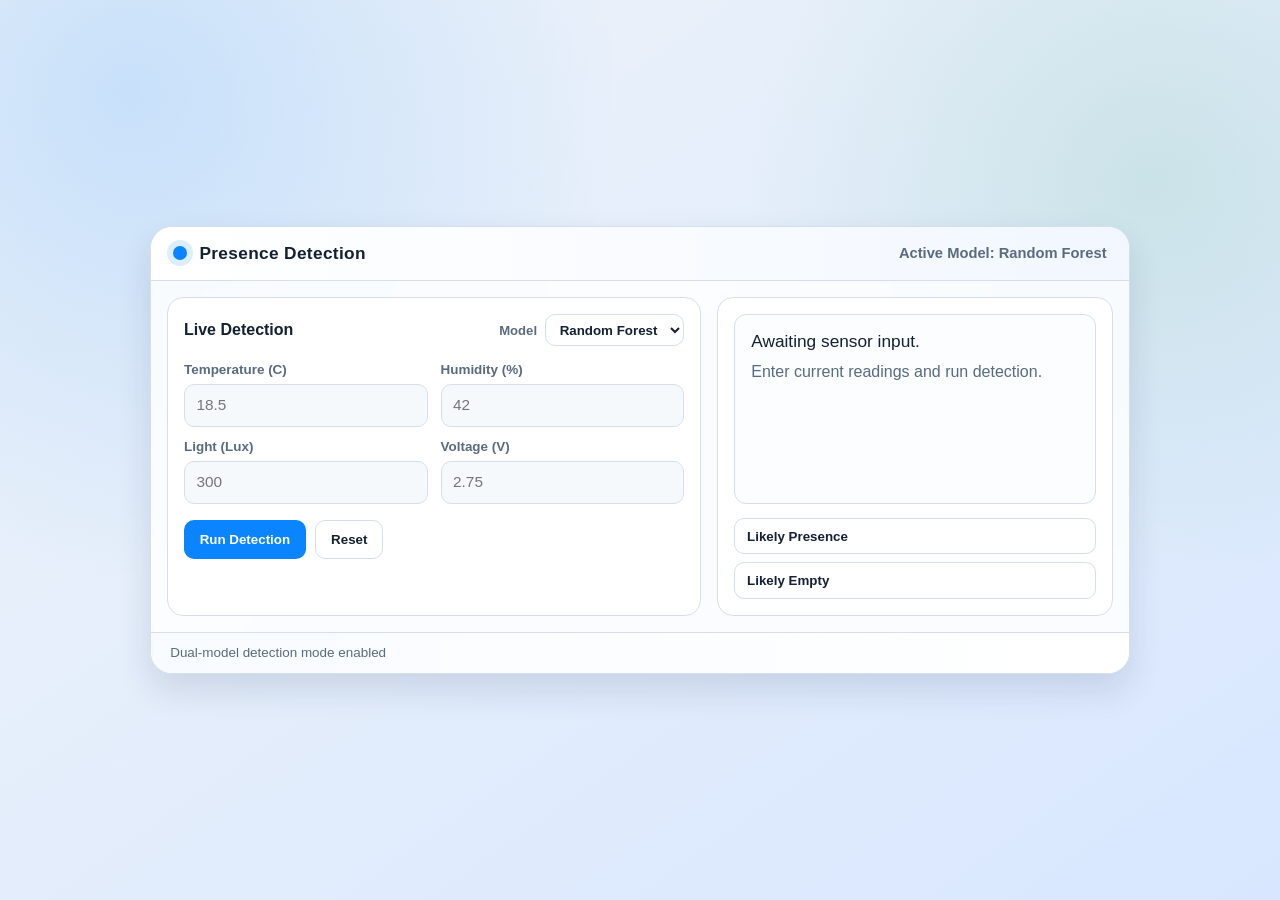
<file: web/index.html>
<!DOCTYPE html>
<html lang="en">
<head>
    <meta charset="UTF-8">
    <meta name="viewport" content="width=device-width, initial-scale=1.0">
    <title>Presence Detection App</title>
    <link rel="stylesheet" href="./styles.css">
</head>
<body>
    <div class="app-shell">
        <header class="app-topbar">
            <div class="brand">
                <span class="brand__dot" aria-hidden="true"></span>
                <h1>Presence Detection</h1>
            </div>
            <p class="app-topbar__meta">Active Model: <span id="active-model-label">Random Forest</span></p>
        </header>

        <main class="app-main">
            <section class="panel panel--form" aria-labelledby="detect-title">
                <div class="panel__head">
                    <h2 id="detect-title">Live Detection</h2>
                    <div class="control-row">
                        <label for="model-select">Model</label>
                        <select id="model-select" name="model">
                            <option value="rf" selected>Random Forest</option>
                            <option value="kmeans">K-Means</option>
                        </select>
                    </div>
                </div>

                <form id="prediction-form" class="predictor__form" autocomplete="off">
                    <div class="form-grid">
                        <div class="form-field">
                            <label for="temperature">Temperature (C)</label>
                            <input type="number" id="temperature" name="temperature" inputmode="decimal" step="0.1" min="-20" max="80" placeholder="18.5" required>
                        </div>
                        <div class="form-field">
                            <label for="humidity">Humidity (%)</label>
                            <input type="number" id="humidity" name="humidity" inputmode="decimal" step="0.1" min="0" max="100" placeholder="42" required>
                        </div>
                        <div class="form-field">
                            <label for="light">Light (Lux)</label>
                            <input type="number" id="light" name="light" inputmode="decimal" step="1" min="0" max="2000" placeholder="300" required>
                        </div>
                        <div class="form-field">
                            <label for="voltage">Voltage (V)</label>
                            <input type="number" id="voltage" name="voltage" inputmode="decimal" step="0.01" min="0" max="5" placeholder="2.75" required>
                        </div>
                    </div>

                    <div class="actions">
                        <button type="submit" class="btn">Run Detection</button>
                        <button type="reset" class="btn btn--ghost" id="reset-btn">Reset</button>
                    </div>
                </form>
            </section>

            <section class="panel panel--status" aria-label="Detection result">
                <div class="predictor__result" role="status" aria-live="polite">
                    <p class="predictor__headline">Awaiting sensor input.</p>
                    <p class="predictor__detail">Enter current readings and run detection.</p>
                    <p class="predictor__confidence"></p>
                </div>

                <div class="quick-values" aria-label="Quick test values">
                    <button class="quick-values__btn" data-temp="20.8" data-humidity="46" data-light="520" data-voltage="2.76">Likely Presence</button>
                    <button class="quick-values__btn" data-temp="16.3" data-humidity="31" data-light="90" data-voltage="2.71">Likely Empty</button>
                </div>
            </section>
        </main>

        <footer class="app-footer">
            <p>Dual-model detection mode enabled</p>
        </footer>
    </div>
    <script src="./script.js"></script>
</body>
</html>
</file>
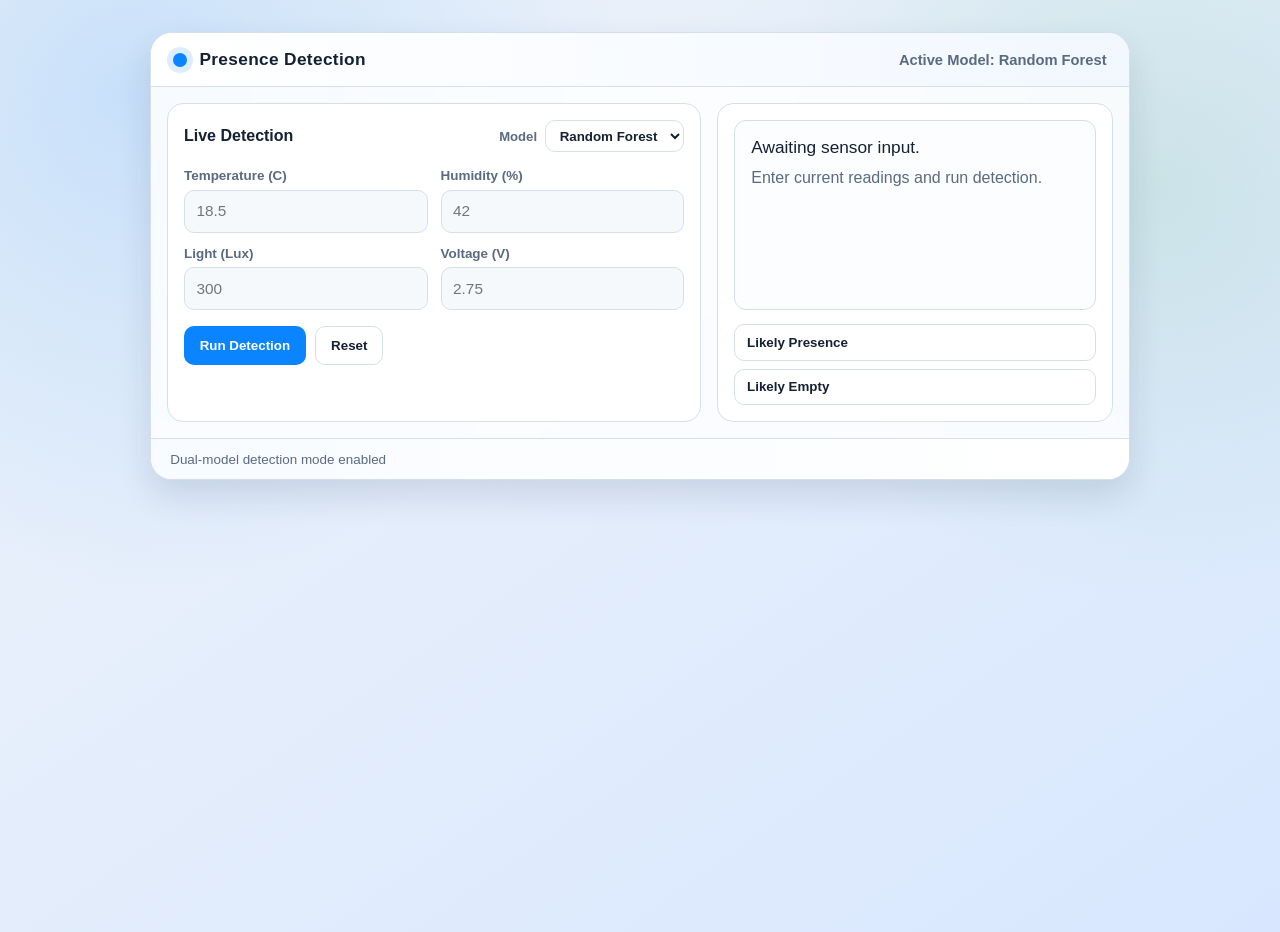
<file: web/pages/index.html>
<!DOCTYPE html>
<html lang="en">
<head>
    <meta charset="UTF-8">
    <meta name="viewport" content="width=device-width, initial-scale=1.0">
    <title>Presence Detection App</title>
    <link rel="stylesheet" href="../styles/styles.css">
</head>
<body>
    <div class="app-shell">
        <header class="app-topbar">
            <div class="brand">
                <span class="brand__dot" aria-hidden="true"></span>
                <h1>Presence Detection</h1>
            </div>
            <p class="app-topbar__meta">Active Model: <span id="active-model-label">Random Forest</span></p>
        </header>

        <main class="app-main">
            <section class="panel panel--form" aria-labelledby="detect-title">
                <div class="panel__head">
                    <h2 id="detect-title">Live Detection</h2>
                    <div class="control-row">
                        <label for="model-select">Model</label>
                        <select id="model-select" name="model">
                            <option value="rf" selected>Random Forest</option>
                            <option value="kmeans">K-Means</option>
                        </select>
                    </div>
                </div>

                <form id="prediction-form" class="predictor__form" autocomplete="off">
                    <div class="form-grid">
                        <div class="form-field">
                            <label for="temperature">Temperature (C)</label>
                            <input type="number" id="temperature" name="temperature" inputmode="decimal" step="0.1" min="-20" max="80" placeholder="18.5" required>
                        </div>
                        <div class="form-field">
                            <label for="humidity">Humidity (%)</label>
                            <input type="number" id="humidity" name="humidity" inputmode="decimal" step="0.1" min="0" max="100" placeholder="42" required>
                        </div>
                        <div class="form-field">
                            <label for="light">Light (Lux)</label>
                            <input type="number" id="light" name="light" inputmode="decimal" step="1" min="0" max="2000" placeholder="300" required>
                        </div>
                        <div class="form-field">
                            <label for="voltage">Voltage (V)</label>
                            <input type="number" id="voltage" name="voltage" inputmode="decimal" step="0.01" min="0" max="5" placeholder="2.75" required>
                        </div>
                    </div>

                    <div class="actions">
                        <button type="submit" class="btn">Run Detection</button>
                        <button type="reset" class="btn btn--ghost" id="reset-btn">Reset</button>
                    </div>
                </form>
            </section>

            <section class="panel panel--status" aria-label="Detection result">
                <div class="predictor__result" role="status" aria-live="polite">
                    <p class="predictor__headline">Awaiting sensor input.</p>
                    <p class="predictor__detail">Enter current readings and run detection.</p>
                    <p class="predictor__confidence"></p>
                </div>

                <div class="quick-values" aria-label="Quick test values">
                    <button class="quick-values__btn" data-temp="20.8" data-humidity="46" data-light="520" data-voltage="2.76">Likely Presence</button>
                    <button class="quick-values__btn" data-temp="16.3" data-humidity="31" data-light="90" data-voltage="2.71">Likely Empty</button>
                </div>
            </section>
        </main>

        <footer class="app-footer">
            <p>Dual-model detection mode enabled</p>
        </footer>
    </div>
    <script src="../scripts/script.js"></script>
</body>
</html>
</file>
<file: web/styles.css>
:root {
    --bg: #eef3f8;
    --bg-accent: #d8e7ff;
    --surface: #ffffff;
    --surface-soft: #f6f9fc;
    --text: #142033;
    --muted: #5a6a80;
    --line: #d5dfeb;
    --primary: #0a84ff;
    --primary-strong: #056ad1;
    --ok: #1f9d55;
    --warn: #d67a00;
    --error: #d43f3a;
    --radius: 16px;
    --shadow: 0 16px 34px rgba(15, 37, 64, 0.12);
    font-family: "Aptos", "Segoe UI", "Trebuchet MS", sans-serif;
}

* {
    box-sizing: border-box;
}

body {
    margin: 0;
    color: var(--text);
    display: flex;
    align-items: center;
    justify-content: center;
    background:
        radial-gradient(circle at 10% 10%, rgba(10, 132, 255, 0.16), transparent 35%),
        radial-gradient(circle at 90% 20%, rgba(31, 157, 85, 0.12), transparent 30%),
        linear-gradient(145deg, var(--bg), var(--bg-accent));
    min-height: 100vh;
    padding: 1.25rem 0;
}

.app-shell {
    width: min(980px, 94vw);
    margin: 0 auto;
    border: 1px solid var(--line);
    border-radius: calc(var(--radius) + 6px);
    background: rgba(255, 255, 255, 0.84);
    backdrop-filter: blur(4px);
    box-shadow: var(--shadow);
    overflow: hidden;
}

.app-topbar {
    display: flex;
    justify-content: space-between;
    align-items: center;
    gap: 1rem;
    padding: 1rem 1.4rem;
    border-bottom: 1px solid var(--line);
    background: linear-gradient(90deg, #ffffff, #f2f7ff);
}

.brand {
    display: flex;
    align-items: center;
    gap: 0.75rem;
}

.brand__dot {
    width: 14px;
    height: 14px;
    border-radius: 50%;
    background: var(--primary);
    box-shadow: 0 0 0 6px rgba(10, 132, 255, 0.14);
}

.brand h1 {
    margin: 0;
    font-size: 1.08rem;
    letter-spacing: 0.02em;
}

.app-topbar__meta {
    margin: 0;
    color: var(--muted);
    font-weight: 600;
    font-size: 0.92rem;
}

.app-main {
    display: grid;
    grid-template-columns: 1.35fr 1fr;
    gap: 1rem;
    padding: 1rem;
}

.panel {
    border: 1px solid var(--line);
    border-radius: var(--radius);
    background: var(--surface);
    padding: 1rem;
}

.panel__head {
    display: flex;
    justify-content: space-between;
    align-items: center;
    margin-bottom: 1rem;
    gap: 0.8rem;
}

.panel__head h2 {
    margin: 0;
    font-size: 1rem;
}

.control-row {
    display: flex;
    align-items: center;
    gap: 0.5rem;
}

.control-row label {
    font-size: 0.82rem;
    color: var(--muted);
    font-weight: 700;
}

.control-row select {
    border: 1px solid var(--line);
    border-radius: 10px;
    padding: 0.42rem 0.6rem;
    background: #fff;
    color: var(--text);
    font-weight: 600;
}

.control-row select:focus {
    outline: 2px solid rgba(10, 132, 255, 0.3);
    border-color: var(--primary);
}

.chip {
    padding: 0.3rem 0.6rem;
    border-radius: 999px;
    font-size: 0.76rem;
    font-weight: 700;
    color: var(--primary-strong);
    background: rgba(10, 132, 255, 0.12);
    border: 1px solid rgba(10, 132, 255, 0.28);
}

.predictor__form {
    display: grid;
    gap: 1rem;
}

.form-grid {
    display: grid;
    grid-template-columns: 1fr 1fr;
    gap: 0.8rem;
}

.form-field {
    display: grid;
    gap: 0.4rem;
}

.form-field label {
    font-size: 0.84rem;
    color: var(--muted);
    font-weight: 600;
}

.form-field input {
    width: 100%;
    border: 1px solid var(--line);
    border-radius: 10px;
    background: var(--surface-soft);
    padding: 0.72rem 0.72rem;
    color: var(--text);
    font-size: 0.96rem;
}

.form-field input:focus {
    outline: 2px solid rgba(10, 132, 255, 0.35);
    border-color: var(--primary);
}

.actions {
    display: flex;
    gap: 0.6rem;
}

.btn {
    border: 1px solid transparent;
    border-radius: 10px;
    background: var(--primary);
    color: #fff;
    font-weight: 700;
    padding: 0.68rem 0.92rem;
    cursor: pointer;
    transition: transform 0.15s ease, background 0.2s ease;
}

.btn:hover {
    background: var(--primary-strong);
    transform: translateY(-1px);
}

.btn--ghost {
    background: #fff;
    color: var(--text);
    border-color: var(--line);
}

.btn--ghost:hover {
    background: #f2f6fb;
}

.predictor__result {
    min-height: 190px;
    border: 1px solid var(--line);
    border-radius: 12px;
    background: #fcfdff;
    padding: 1rem;
    display: grid;
    align-content: start;
    gap: 0.52rem;
    transition: border-color 0.2s ease, background 0.2s ease;
}

.predictor__headline {
    margin: 0;
    font-size: 1.08rem;
}

.predictor__detail,
.predictor__confidence {
    margin: 0;
    color: var(--muted);
    line-height: 1.45;
}

.predictor__result.is-occupied {
    border-color: rgba(214, 122, 0, 0.5);
    background: rgba(214, 122, 0, 0.08);
}

.predictor__result.is-clear {
    border-color: rgba(31, 157, 85, 0.5);
    background: rgba(31, 157, 85, 0.08);
}

.predictor__result.is-error {
    border-color: rgba(212, 63, 58, 0.6);
    background: rgba(212, 63, 58, 0.08);
}

.quick-values {
    margin-top: 0.9rem;
    display: grid;
    gap: 0.5rem;
}

.quick-values__btn {
    border: 1px solid var(--line);
    border-radius: 10px;
    background: #fff;
    color: var(--text);
    text-align: left;
    padding: 0.6rem 0.74rem;
    font-weight: 600;
    cursor: pointer;
}

.quick-values__btn:hover {
    border-color: var(--primary);
    background: #f2f8ff;
}

.app-footer {
    border-top: 1px solid var(--line);
    padding: 0.8rem 1.2rem;
    background: linear-gradient(90deg, #f8fbff, #ffffff);
}

.app-footer p {
    margin: 0;
    color: var(--muted);
    font-size: 0.84rem;
}

@media (max-width: 840px) {
    .app-main {
        grid-template-columns: 1fr;
    }

    .form-grid {
        grid-template-columns: 1fr;
    }

    .app-topbar {
        flex-direction: column;
        align-items: flex-start;
    }

    .panel__head {
        flex-direction: column;
        align-items: flex-start;
    }
}
</file>
<file: web/styles/styles.css>
:root {
    --bg: #eef3f8;
    --bg-accent: #d8e7ff;
    --surface: #ffffff;
    --surface-soft: #f6f9fc;
    --text: #142033;
    --muted: #5a6a80;
    --line: #d5dfeb;
    --primary: #0a84ff;
    --primary-strong: #056ad1;
    --ok: #1f9d55;
    --warn: #d67a00;
    --error: #d43f3a;
    --radius: 16px;
    --shadow: 0 16px 34px rgba(15, 37, 64, 0.12);
    font-family: "Aptos", "Segoe UI", "Trebuchet MS", sans-serif;
}

* {
    box-sizing: border-box;
}

body {
    margin: 0;
    color: var(--text);
    background:
        radial-gradient(circle at 10% 10%, rgba(10, 132, 255, 0.16), transparent 35%),
        radial-gradient(circle at 90% 20%, rgba(31, 157, 85, 0.12), transparent 30%),
        linear-gradient(145deg, var(--bg), var(--bg-accent));
    min-height: 100vh;
}

.app-shell {
    width: min(980px, 94vw);
    margin: 2rem auto;
    border: 1px solid var(--line);
    border-radius: calc(var(--radius) + 6px);
    background: rgba(255, 255, 255, 0.84);
    backdrop-filter: blur(4px);
    box-shadow: var(--shadow);
    overflow: hidden;
}

.app-topbar {
    display: flex;
    justify-content: space-between;
    align-items: center;
    gap: 1rem;
    padding: 1rem 1.4rem;
    border-bottom: 1px solid var(--line);
    background: linear-gradient(90deg, #ffffff, #f2f7ff);
}

.brand {
    display: flex;
    align-items: center;
    gap: 0.75rem;
}

.brand__dot {
    width: 14px;
    height: 14px;
    border-radius: 50%;
    background: var(--primary);
    box-shadow: 0 0 0 6px rgba(10, 132, 255, 0.14);
}

.brand h1 {
    margin: 0;
    font-size: 1.08rem;
    letter-spacing: 0.02em;
}

.app-topbar__meta {
    margin: 0;
    color: var(--muted);
    font-weight: 600;
    font-size: 0.92rem;
}

.app-main {
    display: grid;
    grid-template-columns: 1.35fr 1fr;
    gap: 1rem;
    padding: 1rem;
}

.panel {
    border: 1px solid var(--line);
    border-radius: var(--radius);
    background: var(--surface);
    padding: 1rem;
}

.panel__head {
    display: flex;
    justify-content: space-between;
    align-items: center;
    margin-bottom: 1rem;
    gap: 0.8rem;
}

.panel__head h2 {
    margin: 0;
    font-size: 1rem;
}

.control-row {
    display: flex;
    align-items: center;
    gap: 0.5rem;
}

.control-row label {
    font-size: 0.82rem;
    color: var(--muted);
    font-weight: 700;
}

.control-row select {
    border: 1px solid var(--line);
    border-radius: 10px;
    padding: 0.42rem 0.6rem;
    background: #fff;
    color: var(--text);
    font-weight: 600;
}

.control-row select:focus {
    outline: 2px solid rgba(10, 132, 255, 0.3);
    border-color: var(--primary);
}

.chip {
    padding: 0.3rem 0.6rem;
    border-radius: 999px;
    font-size: 0.76rem;
    font-weight: 700;
    color: var(--primary-strong);
    background: rgba(10, 132, 255, 0.12);
    border: 1px solid rgba(10, 132, 255, 0.28);
}

.predictor__form {
    display: grid;
    gap: 1rem;
}

.form-grid {
    display: grid;
    grid-template-columns: 1fr 1fr;
    gap: 0.8rem;
}

.form-field {
    display: grid;
    gap: 0.4rem;
}

.form-field label {
    font-size: 0.84rem;
    color: var(--muted);
    font-weight: 600;
}

.form-field input {
    width: 100%;
    border: 1px solid var(--line);
    border-radius: 10px;
    background: var(--surface-soft);
    padding: 0.72rem 0.72rem;
    color: var(--text);
    font-size: 0.96rem;
}

.form-field input:focus {
    outline: 2px solid rgba(10, 132, 255, 0.35);
    border-color: var(--primary);
}

.actions {
    display: flex;
    gap: 0.6rem;
}

.btn {
    border: 1px solid transparent;
    border-radius: 10px;
    background: var(--primary);
    color: #fff;
    font-weight: 700;
    padding: 0.68rem 0.92rem;
    cursor: pointer;
    transition: transform 0.15s ease, background 0.2s ease;
}

.btn:hover {
    background: var(--primary-strong);
    transform: translateY(-1px);
}

.btn--ghost {
    background: #fff;
    color: var(--text);
    border-color: var(--line);
}

.btn--ghost:hover {
    background: #f2f6fb;
}

.predictor__result {
    min-height: 190px;
    border: 1px solid var(--line);
    border-radius: 12px;
    background: #fcfdff;
    padding: 1rem;
    display: grid;
    align-content: start;
    gap: 0.52rem;
    transition: border-color 0.2s ease, background 0.2s ease;
}

.predictor__headline {
    margin: 0;
    font-size: 1.08rem;
}

.predictor__detail,
.predictor__confidence {
    margin: 0;
    color: var(--muted);
    line-height: 1.45;
}

.predictor__result.is-occupied {
    border-color: rgba(214, 122, 0, 0.5);
    background: rgba(214, 122, 0, 0.08);
}

.predictor__result.is-clear {
    border-color: rgba(31, 157, 85, 0.5);
    background: rgba(31, 157, 85, 0.08);
}

.predictor__result.is-error {
    border-color: rgba(212, 63, 58, 0.6);
    background: rgba(212, 63, 58, 0.08);
}

.quick-values {
    margin-top: 0.9rem;
    display: grid;
    gap: 0.5rem;
}

.quick-values__btn {
    border: 1px solid var(--line);
    border-radius: 10px;
    background: #fff;
    color: var(--text);
    text-align: left;
    padding: 0.6rem 0.74rem;
    font-weight: 600;
    cursor: pointer;
}

.quick-values__btn:hover {
    border-color: var(--primary);
    background: #f2f8ff;
}

.app-footer {
    border-top: 1px solid var(--line);
    padding: 0.8rem 1.2rem;
    background: linear-gradient(90deg, #f8fbff, #ffffff);
}

.app-footer p {
    margin: 0;
    color: var(--muted);
    font-size: 0.84rem;
}

@media (max-width: 840px) {
    .app-main {
        grid-template-columns: 1fr;
    }

    .form-grid {
        grid-template-columns: 1fr;
    }

    .app-topbar {
        flex-direction: column;
        align-items: flex-start;
    }

    .panel__head {
        flex-direction: column;
        align-items: flex-start;
    }
}
</file>
